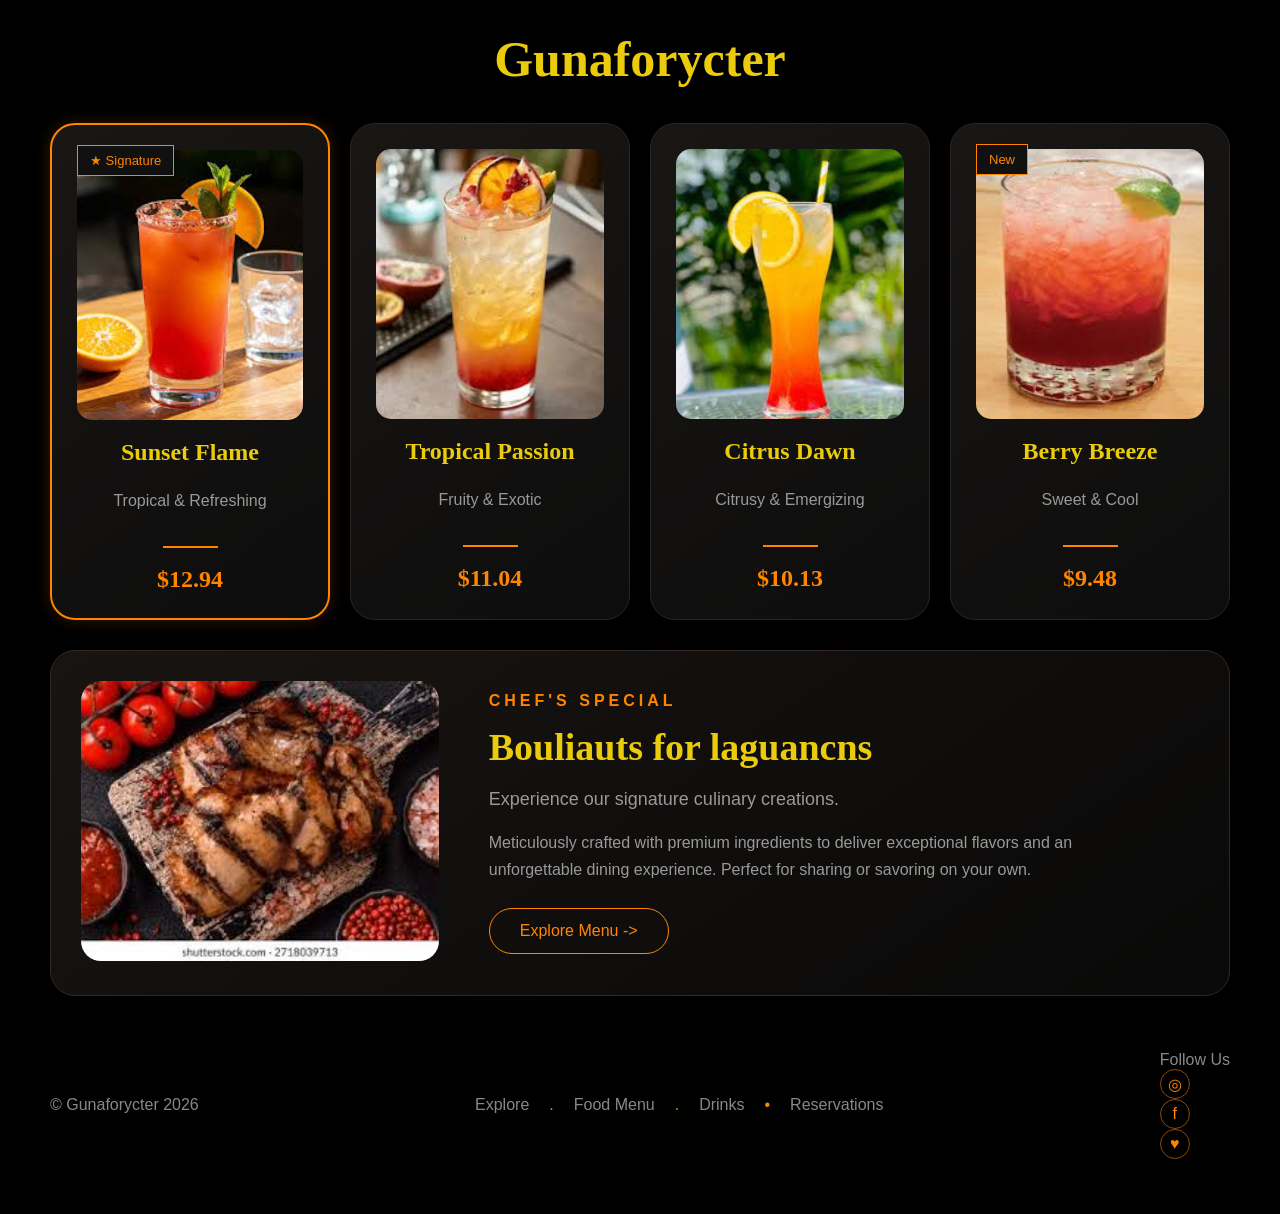
<file: layout/index.html>
<!DOCTYPE html>
<html lang="en">
<head>
    <meta charset="UTF-8">
    <meta name="viewport" content="width=device-width, initial-scale=1.0">
    <title>Document</title>
    <link rel="stylesheet" href="style.css">
</head>
<body>
    <header>
        <h1>Gunaforycter</h1>
    </header>
    <section class="drinks">

        <!--card 1-->
        <div class="drink-card  featured"> 
        <span class="tag">★ Signature</span>


        <img class="img1" src="galss1.jpg" alt="Sunset flame">

        <h2>Sunset Flame</h2><br>
        <p>Tropical & Refreshing</p><br>

        <div class="small-line"></div>
        <h3>$12.94</h3>
        </div>

        <!-- card2-->

        <div class="drink-card">
            <img class="img2" src="glass2.jpg" alt="Tropical Passion">

            <h2>Tropical Passion</h2><br>
            <p>Fruity & Exotic</p><br>

            <div class="small-line"></div>
            <h3>$11.04</h3>
        </div>

        <!--Card 3-->
        <div class="drink-card">
            <img class="img3" src="glass3.jpg" alt="Citrus Dawn">

            <h2>Citrus Dawn</h2><br>
            <p>Citrusy & Emergizing</p><br>

            <div class="small-line"></div>

            <h3>$10.13</h3>
        </div>

        <!--Card 4-->
        <div class="drink-card">
            <span class="tag new">New</span>
            <img class="img4" src="glass4.jpg" alt="Berry Breeze">

            <h2>Berry Breeze</h2><br>

            <p>Sweet & Cool</p><br>

            <div class="small-line"></div>
            <h3>$9.48</h3>
        </div>
    </section>

    <!--Chef Special-->
    <section class="chef">

        <div class="chef-image">
            <img src="chicken1.jpg" alt=" chef-special">
        </div>

        <div class="chef-text">
            <h4>CHEF'S SPECIAL</h4>

            <h2>Bouliauts for laguancns</h2>

            <p class="subtitle">
                Experience our signature culinary creations.
            </p>

            <p>
                Meticulously crafted with premium ingredients to
                deliver exceptional flavors and an unforgettable
                dining experience. Perfect for sharing or savoring on your own.
            </p>

            <button>
                Explore Menu ->
            </button>


        </div>


    </section>

    <!--Footer-->
    <footer>
        <p>© Gunaforycter 2026</p>

        <div class="links">
            <a href="#">Explore</a>
            <span>.</span>

            <a href="#">Food Menu</a>
            <span>.</span>

            <a href="#">Drinks</a>
            <span>•</span>
            
            <a href="#">Reservations</a>
 
        </div>

        <div class="social">
            <span>Follow Us</span>
            <a href="#">◎</a>
            <a href="#">f</a>
            <a href="#">♥</a>
        </div>
    </footer>

</body>
</html>
</file>
<file: layout/style.css>
*{
    margin: 0;
    padding: 0;
    box-sizing: border-box;
}
body{
    background-color: black;
    color: rgb(234, 204, 13);
    font-family: Georgia, 'Times New Roman', Times, serif;
    padding: 30px 50px;
}

header{
    text-align: center;
    margin-bottom: 35px;
}
header h1{
    font-size: 50px;
    margin-bottom: 15px;
}
.drinks{
    display: grid;
    grid-template-columns: repeat(4,1fr);

    gap:20px;

    max-width: 1200px;
    margin: auto;
}
/* .img1,.img2,.img3,.img4{
    height: 300px;
    width: 300px;
} */
.drink-card{
    background: linear-gradient(145deg,#191614,#0d0d0d);
    border: 1px solid #292522;

    border-radius: 25px;
    padding:25px;

    text-align:center;
    position: relative;
    min-height: 470px;
}

.featured{
    border:2px solid #ff8500;

    box-shadow:  0 0 15px rgb(255,132,0,0.2);
}

.drink-card img{
    width: 100%;

    height: 270px;

    object-fit: cover;

    border-radius: 15px;

    margin-bottom: 15px;
}

.drink-card h2{
    font-size: 24px;

    margin-bottom: 8px;
}

.drink-card p{
    color: #999;

    font-family: Arial, Helvetica, sans-serif;
}


.small-line{
    height: 2px;
    width: 55px;

    background-color: #ff8500;

    margin: 18px auto;
}

.drink-card h3{
    color: #ff8500;
     font-size: 24px;
}

.tag{
    position: absolute;

    top:20px;

    left: 25px;

    border:1px solid #ff8500;

    color: #ff8500;

    padding: 7px 12px;


    font-family: Arial, Helvetica, sans-serif;

    font-size: 13px;

    background-color: #111;

    z-index: 2;
}

.new{
    left: 25px;
}

.chef{
    max-width: 1200px;
    margin: 30px auto;

    padding: 30px;

    display: flex;

    align-items: center;

    gap:50px;

    background:linear-gradient(145deg,#181411,#090909);
    border: 1px solid #302923;

    border-radius: 25px;
}


.chef-image{
    width: 32%;
}

.chef-image img{
    width: 100%;
    height: 280px;

    object-fit: cover;

    border-radius: 20px;
}

.chef-text{
    flex:1;
}

.chef-text h4{
    color: #ff8500;

    font-family: Arial,  sans-serif;


    letter-spacing: 4px;

    margin-bottom: 15px;

}


.chef-text h2 {
    font-size: 38px;

    margin-bottom: 15px;
}


.chef-text p {
    color: #999;

    font-family: Arial, sans-serif;

    line-height: 1.7;

    max-width: 650px;
}


.chef-text .subtitle {
    font-size: 18px;

    margin-bottom: 15px;
}


button{
    margin-top: 25px;

    padding: 13px 30px;

    border-radius: 25px;

    border: 1px solid #ff8500;

    background-color: transparent;

    color: #ff8500;

    font-size: 16px;

    cursor: pointer;
}

button:hover{
    background-color: #ff8500;

    color: black;
}


footer{
    border-top: 1px solid 354300e;

    margin-top: 25px;

    padding: 25px 0;

    display: flex;

    justify-content: space-between;

    align-items: center;

    color: #888;

    font-family: Arial,sans-serif;
}

.links {
    display: flex;

    gap: 20px;
}


.links a {
    color: #888;

    text-decoration: none;
}


.links a:hover {
    color: #ff8500;
}


.links span {
    color: #ff8500;
}


.social a {
    color: #ff8500;

    text-decoration: none;

    border: 1px solid #8a4b08;

    border-radius: 50%;

    width: 30px;

    height: 30px;

    display: flex;

    align-items: center;

    justify-content: center;
}


@media (max-width: 900px) {

    .drinks {
        grid-template-columns: repeat(2, 1fr);
    }

    .chef {
        flex-direction: column;
    }

    .chef-image {
        width: 100%;
    }

    footer {
        flex-direction: column;

        gap: 20px;
    }
}


/* Mobile */
@media (max-width: 600px) {

    body {
        padding: 20px;
    }

    header h1 {
        font-size: 35px;
    }

    .drinks {
        grid-template-columns: 1fr;
    }

    .drink-card {
        min-height: auto;
    }

    .chef {
        padding: 20px;
    }

    .chef-text h2 {
        font-size: 28px;
    }
    footer {
         text-align: center;
    }
    
     .links {
        flex-wrap: wrap;
    
        justify-content: center;
    }
}
</file>
